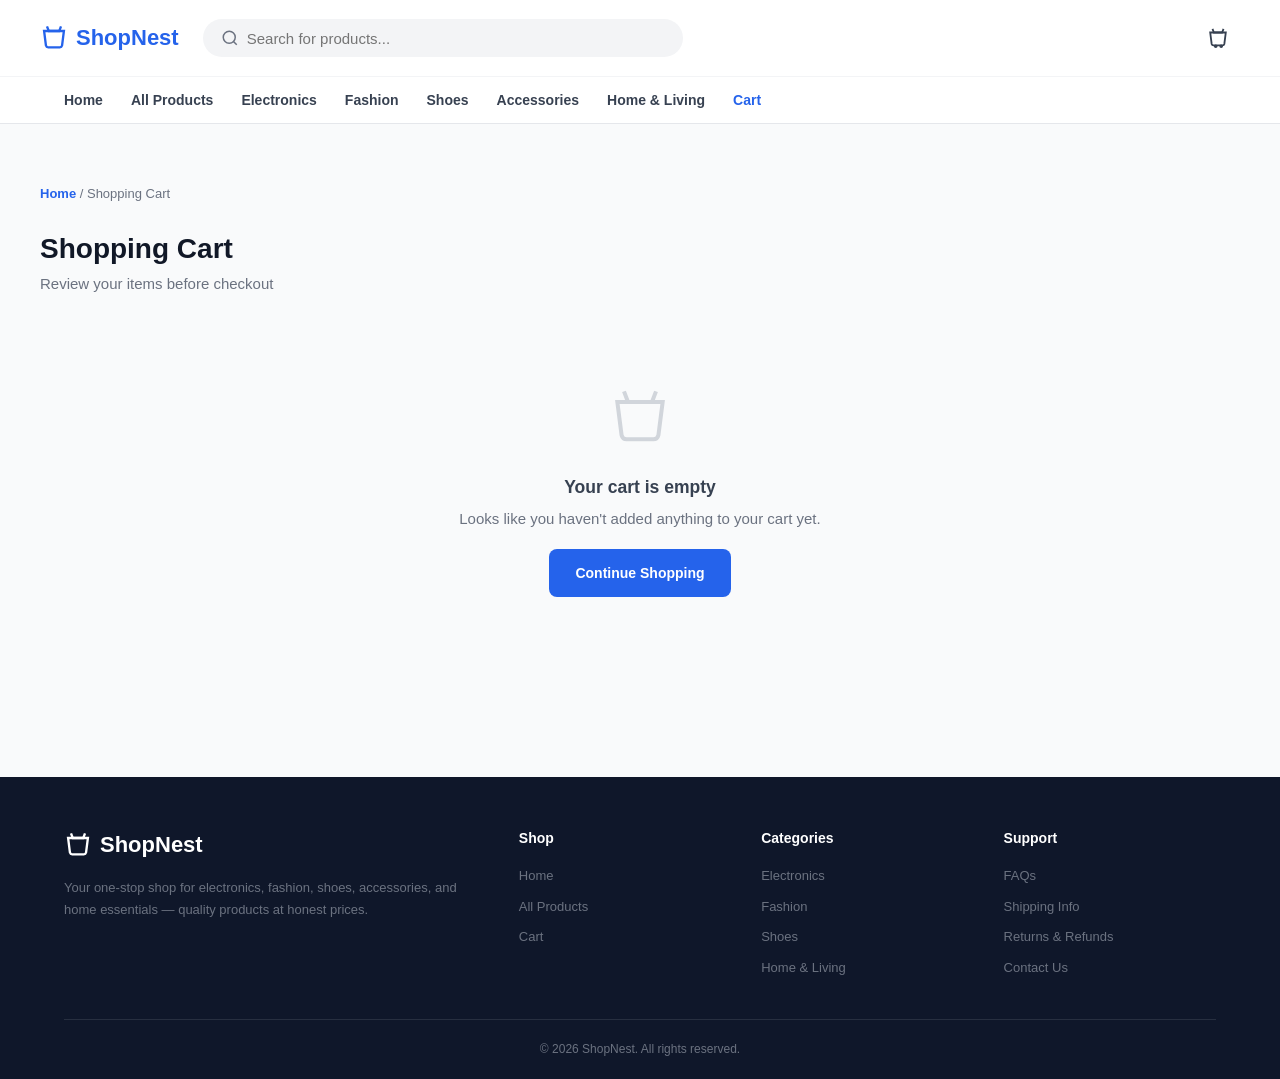
<file: cart.html>
<!DOCTYPE html>
<html lang="en">
<head>
<meta charset="UTF-8">
<meta name="viewport" content="width=device-width, initial-scale=1.0, maximum-scale=1.0, user-scalable=no">
<title>Shopping Cart | ShopNest</title>
<link rel="stylesheet" href="css/style.css">
</head>
<body>

<!-- ===== NAVBAR ===== -->
<header class="navbar">
  <div class="container nav-top">
    <a href="index.html" class="logo">
      <svg viewBox="0 0 24 24" fill="none" stroke="currentColor" stroke-width="2"><path d="M6 2l1.5 4h9L18 2"/><path d="M3.5 6h17l-1.6 12.5a2 2 0 0 1-2 1.5H7.1a2 2 0 0 1-2-1.5L3.5 6z"/></svg>
      ShopNest
    </a>

    <form class="nav-search" action="products.html" method="get">
      <svg viewBox="0 0 24 24" fill="none" stroke="currentColor" stroke-width="2"><circle cx="11" cy="11" r="8"/><line x1="21" y1="21" x2="16.65" y2="16.65"/></svg>
      <input type="text" name="search" placeholder="Search for products...">
    </form>

    <div class="nav-icons">
      <a href="cart.html" class="icon-btn" aria-label="Cart">
        <svg viewBox="0 0 24 24" fill="none" stroke="currentColor" stroke-width="2"><path d="M6 2l1.5 4h9L18 2"/><path d="M3.5 6h17l-1.6 12.5a2 2 0 0 1-2 1.5H7.1a2 2 0 0 1-2-1.5L3.5 6z"/><circle cx="9.5" cy="21" r="1"/><circle cx="15.5" cy="21" r="1"/></svg>
        <span class="cart-count">0</span>
      </a>
      <button id="navMenuToggle" class="nav-menu-toggle" aria-label="Menu">
        <svg viewBox="0 0 24 24" fill="none" stroke="currentColor" stroke-width="2"><line x1="3" y1="12" x2="21" y2="12"/><line x1="3" y1="6" x2="21" y2="6"/><line x1="3" y1="18" x2="21" y2="18"/></svg>
      </button>
    </div>
  </div>

  <div class="nav-bottom">
    <div class="container">
      <nav class="nav-links" id="navLinks">
        <a href="index.html">Home</a>
        <a href="products.html">All Products</a>
        <a href="products.html?category=Electronics">Electronics</a>
        <a href="products.html?category=Fashion">Fashion</a>
        <a href="products.html?category=Shoes">Shoes</a>
        <a href="products.html?category=Accessories">Accessories</a>
        <a href="products.html?category=Home+%26+Living">Home &amp; Living</a>
        <a href="cart.html" class="active">Cart</a>
      </nav>
    </div>
  </div>
</header>

<main class="section container">
  <div class="breadcrumb"><a href="index.html">Home</a> / Shopping Cart</div>

  <div class="section-head">
    <div>
      <h1 class="section-title">Shopping Cart</h1>
      <p class="section-subtitle" style="margin-bottom:0">Review your items before checkout</p>
    </div>
  </div>

  <div class="cart-layout" id="cartLayout">
    <div>
      <div id="cartItemsList"></div>
    </div>

    <div class="cart-summary">
      <h3>Order Summary</h3>
      <div class="summary-row"><span>Items (<span id="summaryItemCount">0</span>)</span><span id="summarySubtotal">$0.00</span></div>
      <div class="summary-row"><span>Shipping</span><span>Free</span></div>
      <div class="summary-row total"><span>Total</span><span id="summaryTotal">$0.00</span></div>
      <a href="checkout.html" class="btn btn-primary btn-block" style="margin-top:18px;">Proceed to Checkout</a>
    </div>
  </div>

  <div class="empty-state" id="emptyCartState" style="display:none">
    <svg viewBox="0 0 24 24" fill="none" stroke="currentColor" stroke-width="1.5"><path d="M6 2l1.5 4h9L18 2"/><path d="M3.5 6h17l-1.6 12.5a2 2 0 0 1-2 1.5H7.1a2 2 0 0 1-2-1.5L3.5 6z"/></svg>
    <h3>Your cart is empty</h3>
    <p>Looks like you haven't added anything to your cart yet.</p>
    <a href="products.html" class="btn btn-primary" style="margin-top:18px;">Continue Shopping</a>
  </div>
</main>

<!-- ===== FOOTER ===== -->
<footer class="footer">
  <div class="container">
    <div class="footer-grid">
      <div class="footer-about">
        <a href="index.html" class="logo">
          <svg viewBox="0 0 24 24" fill="none" stroke="currentColor" stroke-width="2"><path d="M6 2l1.5 4h9L18 2"/><path d="M3.5 6h17l-1.6 12.5a2 2 0 0 1-2 1.5H7.1a2 2 0 0 1-2-1.5L3.5 6z"/></svg>
          ShopNest
        </a>
        <p>Your one-stop shop for electronics, fashion, shoes, accessories, and home essentials — quality products at honest prices.</p>
      </div>
      <div class="footer-col">
        <h4>Shop</h4>
        <a href="index.html">Home</a>
        <a href="products.html">All Products</a>
        <a href="cart.html">Cart</a>
      </div>
      <div class="footer-col">
        <h4>Categories</h4>
        <a href="products.html?category=Electronics">Electronics</a>
        <a href="products.html?category=Fashion">Fashion</a>
        <a href="products.html?category=Shoes">Shoes</a>
        <a href="products.html?category=Home+%26+Living">Home &amp; Living</a>
      </div>
      <div class="footer-col">
        <h4>Support</h4>
        <a href="#">FAQs</a>
        <a href="#">Shipping Info</a>
        <a href="#">Returns &amp; Refunds</a>
        <a href="#">Contact Us</a>
      </div>
    </div>
    <div class="footer-bottom">
      &copy; 2026 ShopNest. All rights reserved.
    </div>
  </div>
</footer>

<script src="js/data.js"></script>
<script src="js/cart.js"></script>
<script src="js/cart-page.js"></script>
</body>
</html>
</file>
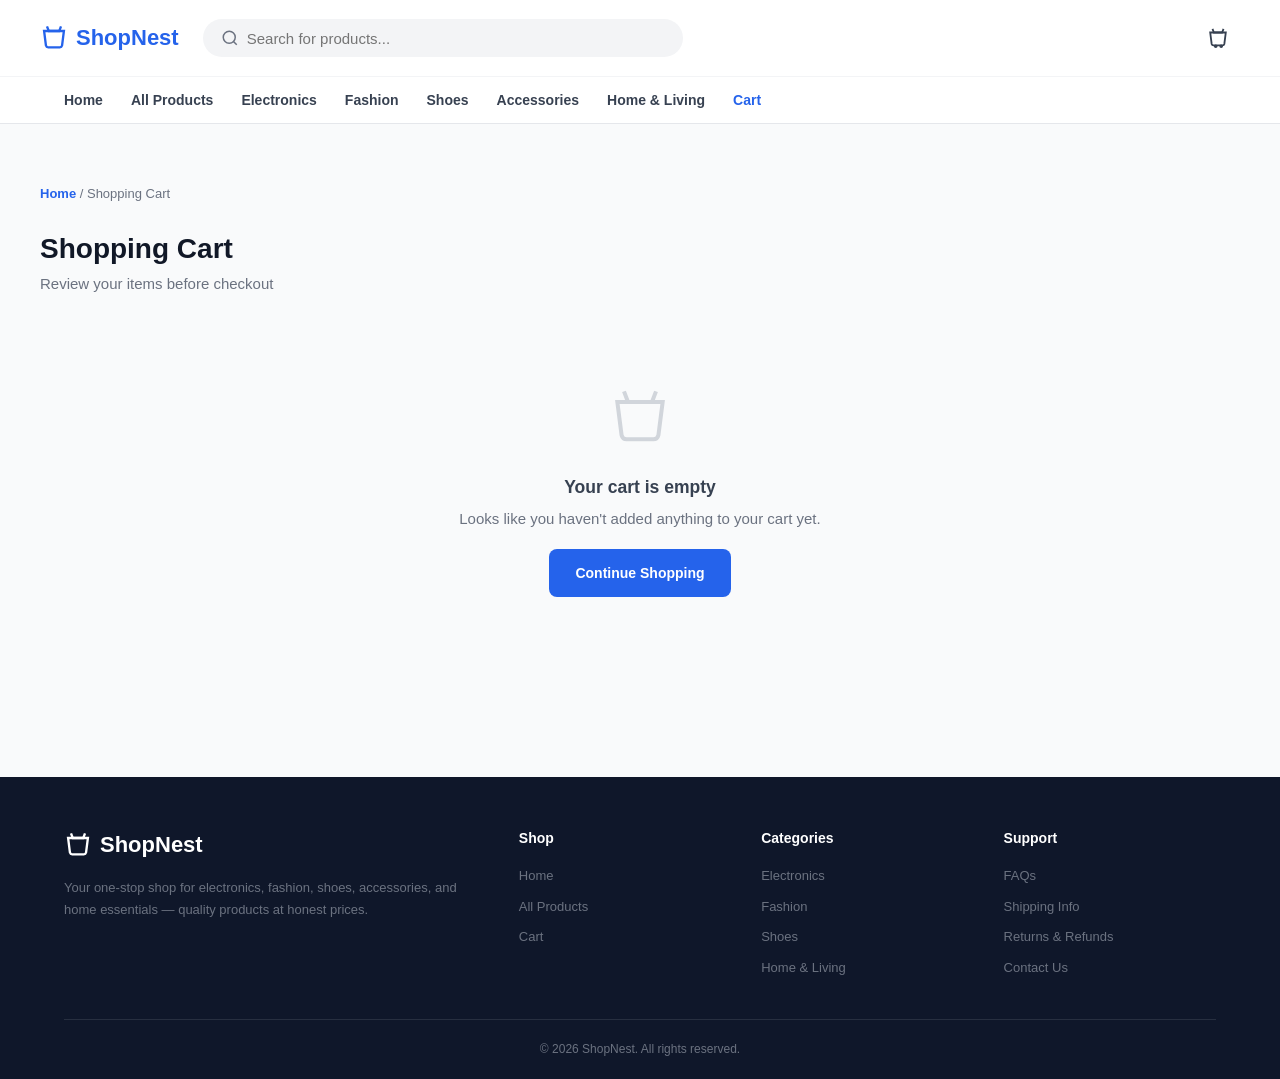
<file: checkout.html>
<!DOCTYPE html>
<html lang="en">
<head>
<meta charset="UTF-8">
<meta name="viewport" content="width=device-width, initial-scale=1.0, maximum-scale=1.0, user-scalable=no">
<title>Checkout | ShopNest</title>
<link rel="stylesheet" href="css/style.css">
</head>
<body>

<!-- ===== NAVBAR ===== -->
<header class="navbar">
  <div class="container nav-top">
    <a href="index.html" class="logo">
      <svg viewBox="0 0 24 24" fill="none" stroke="currentColor" stroke-width="2"><path d="M6 2l1.5 4h9L18 2"/><path d="M3.5 6h17l-1.6 12.5a2 2 0 0 1-2 1.5H7.1a2 2 0 0 1-2-1.5L3.5 6z"/></svg>
      ShopNest
    </a>

    <form class="nav-search" action="products.html" method="get">
      <svg viewBox="0 0 24 24" fill="none" stroke="currentColor" stroke-width="2"><circle cx="11" cy="11" r="8"/><line x1="21" y1="21" x2="16.65" y2="16.65"/></svg>
      <input type="text" name="search" placeholder="Search for products...">
    </form>

    <div class="nav-icons">
      <a href="cart.html" class="icon-btn" aria-label="Cart">
        <svg viewBox="0 0 24 24" fill="none" stroke="currentColor" stroke-width="2"><path d="M6 2l1.5 4h9L18 2"/><path d="M3.5 6h17l-1.6 12.5a2 2 0 0 1-2 1.5H7.1a2 2 0 0 1-2-1.5L3.5 6z"/><circle cx="9.5" cy="21" r="1"/><circle cx="15.5" cy="21" r="1"/></svg>
        <span class="cart-count">0</span>
      </a>
      <button id="navMenuToggle" class="nav-menu-toggle" aria-label="Menu">
        <svg viewBox="0 0 24 24" fill="none" stroke="currentColor" stroke-width="2"><line x1="3" y1="12" x2="21" y2="12"/><line x1="3" y1="6" x2="21" y2="6"/><line x1="3" y1="18" x2="21" y2="18"/></svg>
      </button>
    </div>
  </div>

  <div class="nav-bottom">
    <div class="container">
      <nav class="nav-links" id="navLinks">
        <a href="index.html">Home</a>
        <a href="products.html">All Products</a>
        <a href="products.html?category=Electronics">Electronics</a>
        <a href="products.html?category=Fashion">Fashion</a>
        <a href="products.html?category=Shoes">Shoes</a>
        <a href="products.html?category=Accessories">Accessories</a>
        <a href="products.html?category=Home+%26+Living">Home &amp; Living</a>
        <a href="cart.html">Cart</a>
      </nav>
    </div>
  </div>
</header>

<main class="section container">
  <div class="breadcrumb"><a href="index.html">Home</a> / <a href="cart.html">Cart</a> / Checkout</div>

  <div class="section-head">
    <div>
      <h1 class="section-title">Checkout</h1>
      <p class="section-subtitle" style="margin-bottom:0">Enter your details to complete the order</p>
    </div>
  </div>

  <div class="checkout-layout">
    <div class="checkout-form-card">
      <h3>Shipping &amp; Payment Details</h3>
      <form id="checkoutForm" novalidate>
        <div class="form-row">
          <div class="form-field" id="fieldName">
            <label for="custName">Full Name</label>
            <input type="text" id="custName" name="name">
            <span class="field-error"></span>
          </div>
          <div class="form-field" id="fieldEmail">
            <label for="custEmail">Email Address</label>
            <input type="email" id="custEmail" name="email">
            <span class="field-error"></span>
          </div>
        </div>

        <div class="form-row">
          <div class="form-field" id="fieldPhone">
            <label for="custPhone">Phone Number</label>
            <input type="tel" id="custPhone" name="phone">
            <span class="field-error"></span>
          </div>
          <div class="form-field" id="fieldCity">
            <label for="custCity">City</label>
            <input type="text" id="custCity" name="city">
            <span class="field-error"></span>
          </div>
        </div>

        <div class="form-field" id="fieldAddress">
          <label for="custAddress">Street Address</label>
          <input type="text" id="custAddress" name="address">
          <span class="field-error"></span>
        </div>

        <div class="form-field" id="fieldPostal" style="max-width:220px;">
          <label for="custPostal">Postal Code</label>
          <input type="text" id="custPostal" name="postal">
          <span class="field-error"></span>
        </div>

        <div class="form-field">
          <label>Payment Method</label>
          <div class="payment-options">
            <label class="payment-option">
              <input type="radio" name="payment" value="Cash on Delivery" checked>
              Cash on Delivery
            </label>
            <label class="payment-option">
              <input type="radio" name="payment" value="Credit / Debit Card">
              Credit / Debit Card
            </label>
          </div>
        </div>

        <button type="submit" class="btn btn-primary btn-block">Place Order</button>
      </form>
    </div>

    <div class="order-summary-card">
      <h3>Order Summary</h3>
      <div id="checkoutItemsList"></div>
      <div class="summary-row total" style="margin-top:14px;">
        <span>Total</span>
        <span id="checkoutTotal">$0.00</span>
      </div>
    </div>
  </div>
</main>

<!-- ===== FOOTER ===== -->
<footer class="footer">
  <div class="container">
    <div class="footer-grid">
      <div class="footer-about">
        <a href="index.html" class="logo">
          <svg viewBox="0 0 24 24" fill="none" stroke="currentColor" stroke-width="2"><path d="M6 2l1.5 4h9L18 2"/><path d="M3.5 6h17l-1.6 12.5a2 2 0 0 1-2 1.5H7.1a2 2 0 0 1-2-1.5L3.5 6z"/></svg>
          ShopNest
        </a>
        <p>Your one-stop shop for electronics, fashion, shoes, accessories, and home essentials — quality products at honest prices.</p>
      </div>
      <div class="footer-col">
        <h4>Shop</h4>
        <a href="index.html">Home</a>
        <a href="products.html">All Products</a>
        <a href="cart.html">Cart</a>
      </div>
      <div class="footer-col">
        <h4>Categories</h4>
        <a href="products.html?category=Electronics">Electronics</a>
        <a href="products.html?category=Fashion">Fashion</a>
        <a href="products.html?category=Shoes">Shoes</a>
        <a href="products.html?category=Home+%26+Living">Home &amp; Living</a>
      </div>
      <div class="footer-col">
        <h4>Support</h4>
        <a href="#">FAQs</a>
        <a href="#">Shipping Info</a>
        <a href="#">Returns &amp; Refunds</a>
        <a href="#">Contact Us</a>
      </div>
    </div>
    <div class="footer-bottom">
      &copy; 2026 ShopNest. All rights reserved.
    </div>
  </div>
</footer>

<script src="js/data.js"></script>
<script src="js/cart.js"></script>
<script src="js/checkout.js"></script>
</body>
</html>
</file>
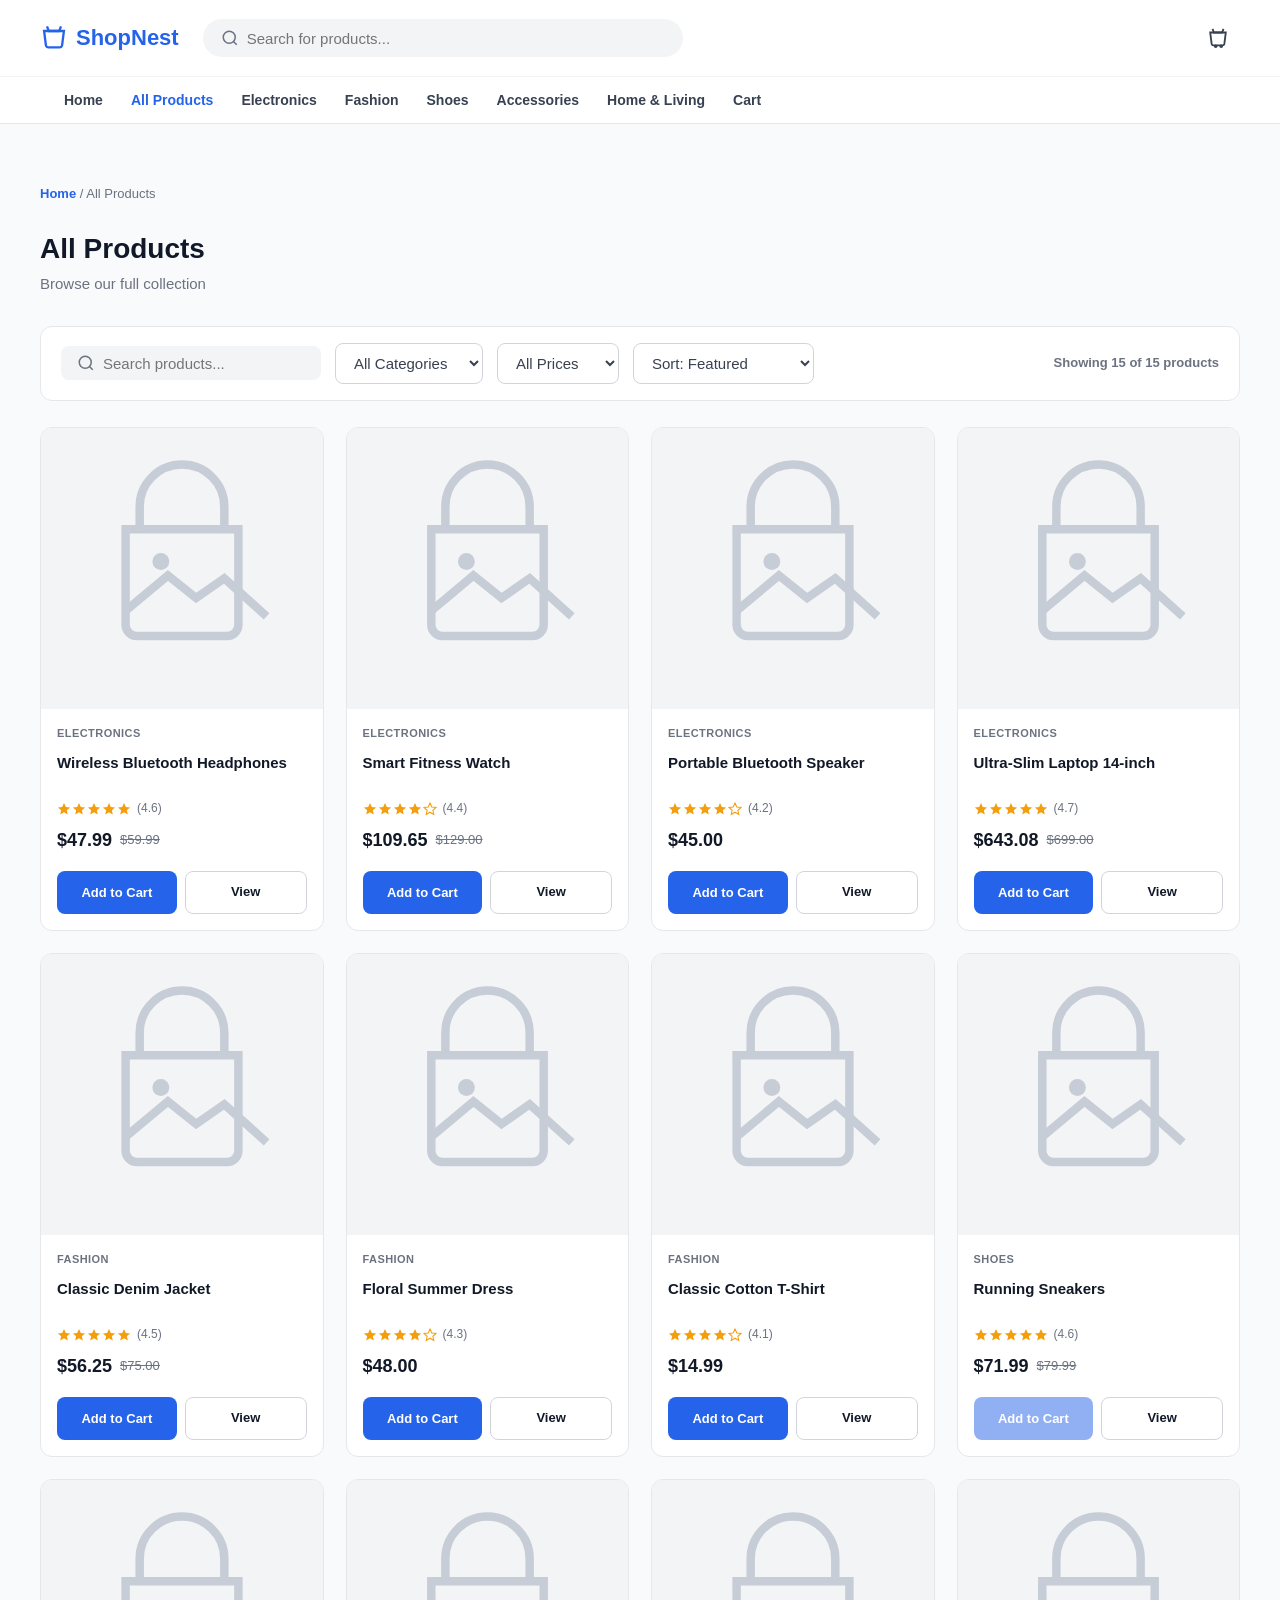
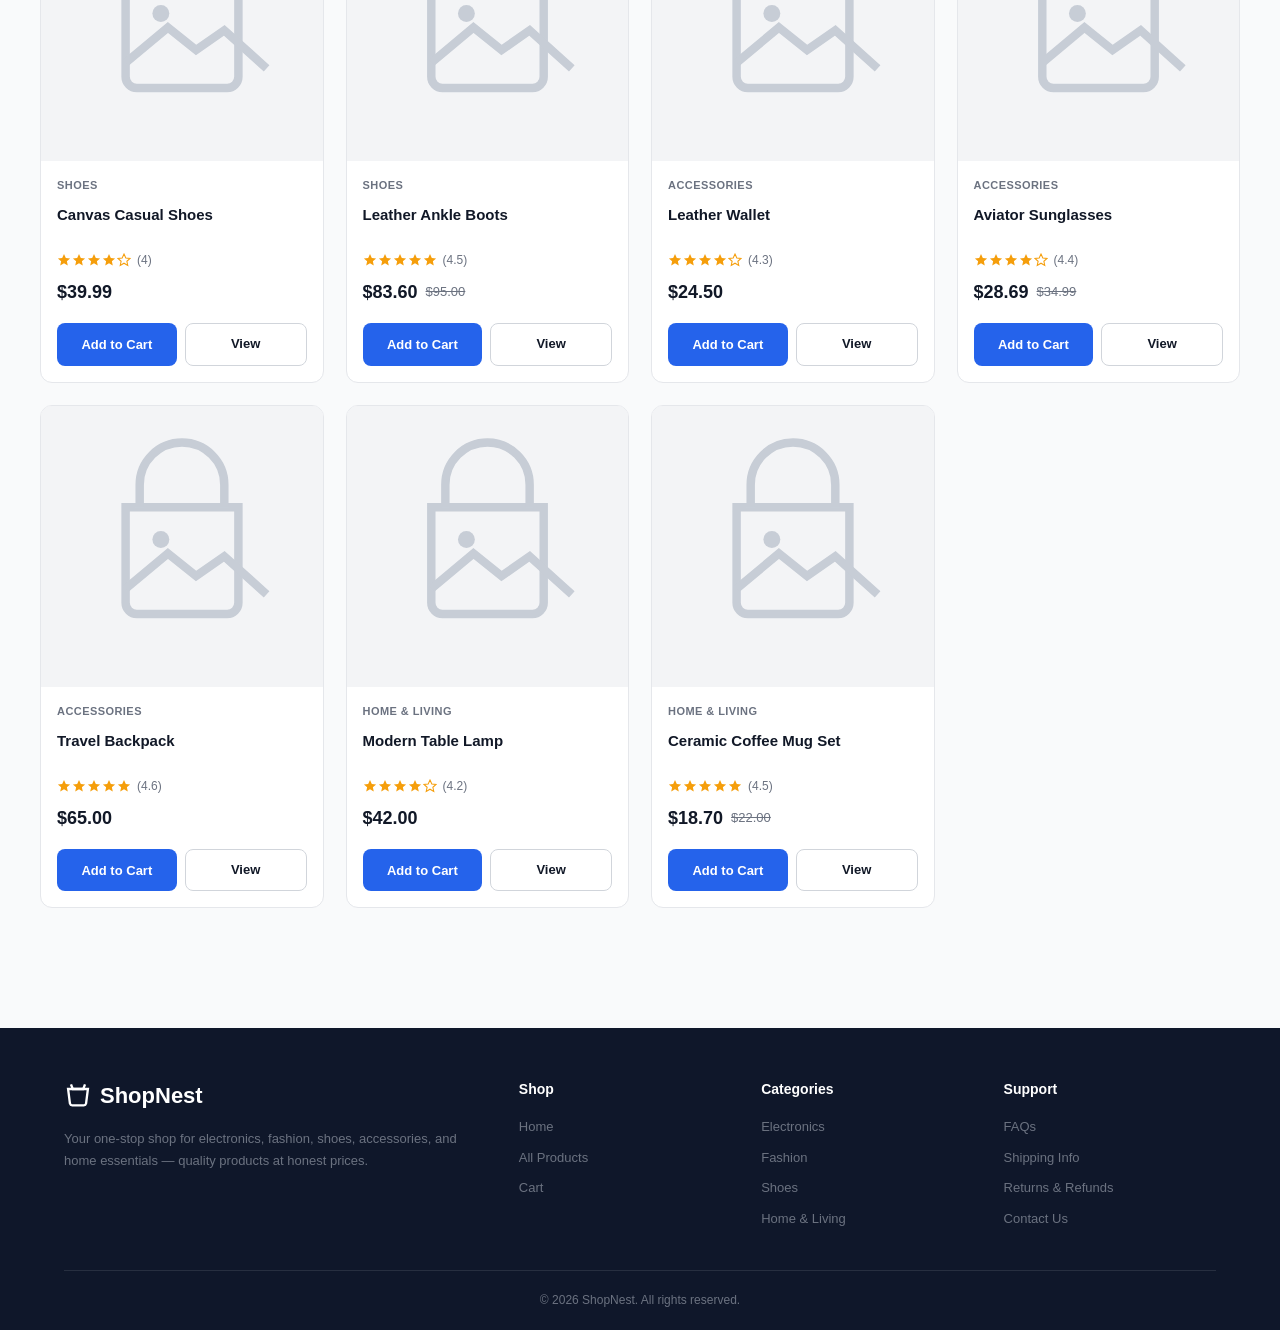
<file: products-details.html>
<!DOCTYPE html>
<html lang="en">
<head>
<meta charset="UTF-8">
<meta name="viewport" content="width=device-width, initial-scale=1.0, maximum-scale=1.0, user-scalable=no">
<title>Product Details | ShopNest</title>
<link rel="stylesheet" href="css/style.css">
</head>
<body>

<!-- ===== NAVBAR ===== -->
<header class="navbar">
  <div class="container nav-top">
    <a href="index.html" class="logo">
      <svg viewBox="0 0 24 24" fill="none" stroke="currentColor" stroke-width="2"><path d="M6 2l1.5 4h9L18 2"/><path d="M3.5 6h17l-1.6 12.5a2 2 0 0 1-2 1.5H7.1a2 2 0 0 1-2-1.5L3.5 6z"/></svg>
      ShopNest
    </a>

    <form class="nav-search" action="products.html" method="get">
      <svg viewBox="0 0 24 24" fill="none" stroke="currentColor" stroke-width="2"><circle cx="11" cy="11" r="8"/><line x1="21" y1="21" x2="16.65" y2="16.65"/></svg>
      <input type="text" name="search" placeholder="Search for products...">
    </form>

    <div class="nav-icons">
      <a href="cart.html" class="icon-btn" aria-label="Cart">
        <svg viewBox="0 0 24 24" fill="none" stroke="currentColor" stroke-width="2"><path d="M6 2l1.5 4h9L18 2"/><path d="M3.5 6h17l-1.6 12.5a2 2 0 0 1-2 1.5H7.1a2 2 0 0 1-2-1.5L3.5 6z"/><circle cx="9.5" cy="21" r="1"/><circle cx="15.5" cy="21" r="1"/></svg>
        <span class="cart-count">0</span>
      </a>
      <button id="navMenuToggle" class="nav-menu-toggle" aria-label="Menu">
        <svg viewBox="0 0 24 24" fill="none" stroke="currentColor" stroke-width="2"><line x1="3" y1="12" x2="21" y2="12"/><line x1="3" y1="6" x2="21" y2="6"/><line x1="3" y1="18" x2="21" y2="18"/></svg>
      </button>
    </div>
  </div>

  <div class="nav-bottom">
    <div class="container">
      <nav class="nav-links" id="navLinks">
        <a href="index.html">Home</a>
        <a href="products.html">All Products</a>
        <a href="products.html?category=Electronics">Electronics</a>
        <a href="products.html?category=Fashion">Fashion</a>
        <a href="products.html?category=Shoes">Shoes</a>
        <a href="products.html?category=Accessories">Accessories</a>
        <a href="products.html?category=Home+%26+Living">Home &amp; Living</a>
        <a href="cart.html">Cart</a>
      </nav>
    </div>
  </div>
</header>

<main class="section container">
  <div class="breadcrumb">
    <a href="index.html">Home</a> / <a href="products.html">Products</a> / <span id="breadcrumbName">Product</span>
  </div>

  <div class="pd-layout">
    <div class="pd-image">
      <img id="pdImage" src="" alt="" onerror="handleImgError(this)">
    </div>

    <div class="pd-info">
      <span class="pd-category" id="pdCategory"></span>
      <h1 class="pd-name" id="pdName"></h1>
      <div class="pd-rating" id="pdRating"></div>
      <div class="pd-price" id="pdPrice"></div>
      <p class="pd-desc" id="pdDesc"></p>
      <div class="pd-stock" id="pdStock"></div>

      <div class="qty-selector">
        <button type="button" id="qtyMinus" aria-label="Decrease quantity">-</button>
        <span id="qtyValue">1</span>
        <button type="button" id="qtyPlus" aria-label="Increase quantity">+</button>
      </div>

      <div class="pd-actions">
        <button class="btn btn-primary" id="addToCartBtn">Add to Cart</button>
        <a href="cart.html" class="btn btn-outline">View Cart</a>
      </div>
    </div>
  </div>

  <section id="relatedSection">
    <div class="section-head">
      <div>
        <h2 class="section-title">Related Products</h2>
        <p class="section-subtitle" style="margin-bottom:0">You might also like</p>
      </div>
    </div>
    <div class="products-grid" id="relatedProducts"></div>
  </section>
</main>

<!-- ===== FOOTER ===== -->
<footer class="footer">
  <div class="container">
    <div class="footer-grid">
      <div class="footer-about">
        <a href="index.html" class="logo">
          <svg viewBox="0 0 24 24" fill="none" stroke="currentColor" stroke-width="2"><path d="M6 2l1.5 4h9L18 2"/><path d="M3.5 6h17l-1.6 12.5a2 2 0 0 1-2 1.5H7.1a2 2 0 0 1-2-1.5L3.5 6z"/></svg>
          ShopNest
        </a>
        <p>Your one-stop shop for electronics, fashion, shoes, accessories, and home essentials — quality products at honest prices.</p>
      </div>
      <div class="footer-col">
        <h4>Shop</h4>
        <a href="index.html">Home</a>
        <a href="products.html">All Products</a>
        <a href="cart.html">Cart</a>
      </div>
      <div class="footer-col">
        <h4>Categories</h4>
        <a href="products.html?category=Electronics">Electronics</a>
        <a href="products.html?category=Fashion">Fashion</a>
        <a href="products.html?category=Shoes">Shoes</a>
        <a href="products.html?category=Home+%26+Living">Home &amp; Living</a>
      </div>
      <div class="footer-col">
        <h4>Support</h4>
        <a href="#">FAQs</a>
        <a href="#">Shipping Info</a>
        <a href="#">Returns &amp; Refunds</a>
        <a href="#">Contact Us</a>
      </div>
    </div>
    <div class="footer-bottom">
      &copy; 2026 ShopNest. All rights reserved.
    </div>
  </div>
</footer>

<script src="js/data.js"></script>
<script src="js/cart.js"></script>
<script src="js/product-details.js"></script>
</body>
</html>
</file>
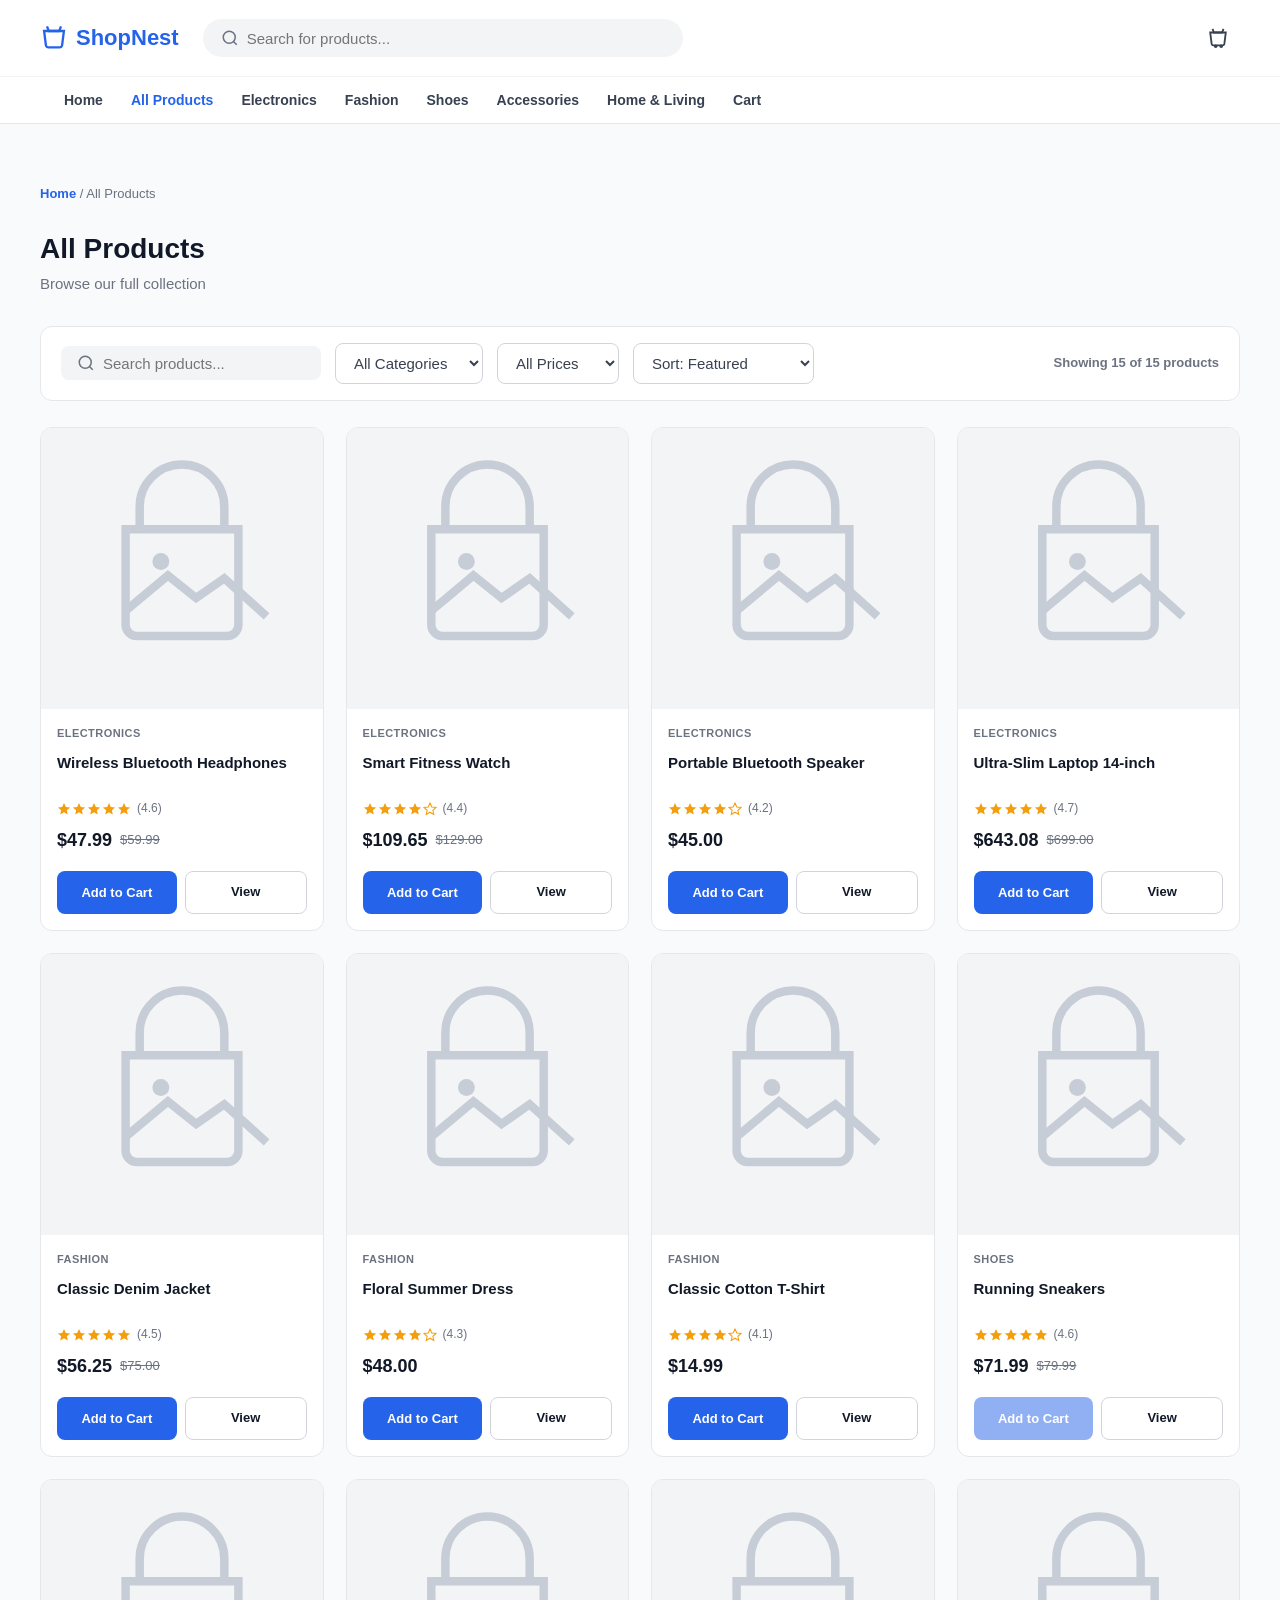
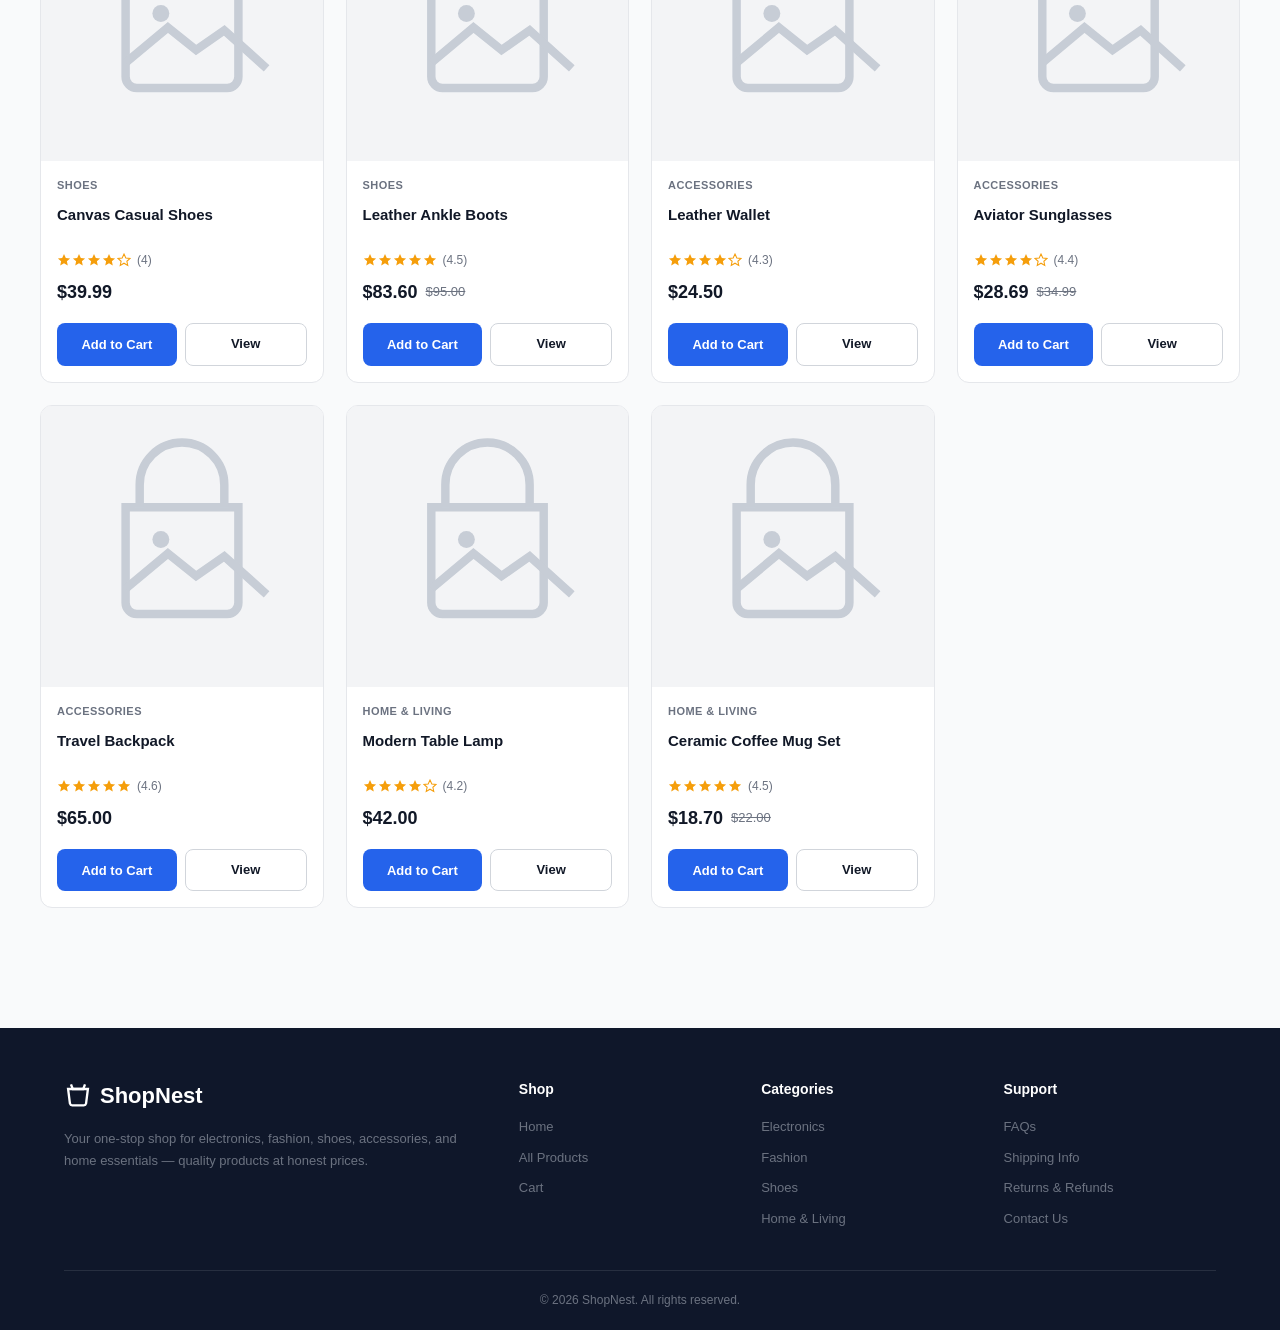
<file: products.html>
<!DOCTYPE html>
<html lang="en">
<head>
<meta charset="UTF-8">
<meta name="viewport" content="width=device-width, initial-scale=1.0, maximum-scale=1.0, user-scalable=no">
<title>All Products | ShopNest</title>
<link rel="stylesheet" href="css/style.css">
</head>
<body>

<!-- ===== NAVBAR ===== -->
<header class="navbar">
  <div class="container nav-top">
    <a href="index.html" class="logo">
      <svg viewBox="0 0 24 24" fill="none" stroke="currentColor" stroke-width="2"><path d="M6 2l1.5 4h9L18 2"/><path d="M3.5 6h17l-1.6 12.5a2 2 0 0 1-2 1.5H7.1a2 2 0 0 1-2-1.5L3.5 6z"/></svg>
      ShopNest
    </a>

    <form class="nav-search" action="products.html" method="get">
      <svg viewBox="0 0 24 24" fill="none" stroke="currentColor" stroke-width="2"><circle cx="11" cy="11" r="8"/><line x1="21" y1="21" x2="16.65" y2="16.65"/></svg>
      <input type="text" name="search" placeholder="Search for products...">
    </form>

    <div class="nav-icons">
      <a href="cart.html" class="icon-btn" aria-label="Cart">
        <svg viewBox="0 0 24 24" fill="none" stroke="currentColor" stroke-width="2"><path d="M6 2l1.5 4h9L18 2"/><path d="M3.5 6h17l-1.6 12.5a2 2 0 0 1-2 1.5H7.1a2 2 0 0 1-2-1.5L3.5 6z"/><circle cx="9.5" cy="21" r="1"/><circle cx="15.5" cy="21" r="1"/></svg>
        <span class="cart-count">0</span>
      </a>
      <button id="navMenuToggle" class="nav-menu-toggle" aria-label="Menu">
        <svg viewBox="0 0 24 24" fill="none" stroke="currentColor" stroke-width="2"><line x1="3" y1="12" x2="21" y2="12"/><line x1="3" y1="6" x2="21" y2="6"/><line x1="3" y1="18" x2="21" y2="18"/></svg>
      </button>
    </div>
  </div>

  <div class="nav-bottom">
    <div class="container">
      <nav class="nav-links" id="navLinks">
        <a href="index.html">Home</a>
        <a href="products.html" class="active">All Products</a>
        <a href="products.html?category=Electronics">Electronics</a>
        <a href="products.html?category=Fashion">Fashion</a>
        <a href="products.html?category=Shoes">Shoes</a>
        <a href="products.html?category=Accessories">Accessories</a>
        <a href="products.html?category=Home+%26+Living">Home &amp; Living</a>
        <a href="cart.html">Cart</a>
      </nav>
    </div>
  </div>
</header>

<main class="section container">
  <div class="breadcrumb"><a href="index.html">Home</a> / All Products</div>

  <div class="section-head">
    <div>
      <h1 class="section-title">All Products</h1>
      <p class="section-subtitle" style="margin-bottom:0">Browse our full collection</p>
    </div>
  </div>

  <!-- FILTERS -->
  <div class="filters-bar">
    <div class="nav-search" style="max-width:260px; background:var(--gray-100);">
      <svg viewBox="0 0 24 24" fill="none" stroke="currentColor" stroke-width="2"><circle cx="11" cy="11" r="8"/><line x1="21" y1="21" x2="16.65" y2="16.65"/></svg>
      <input type="text" id="searchInput" placeholder="Search products...">
    </div>

    <select id="categoryFilter">
      <option value="all">All Categories</option>
      <option value="Electronics">Electronics</option>
      <option value="Fashion">Fashion</option>
      <option value="Shoes">Shoes</option>
      <option value="Accessories">Accessories</option>
      <option value="Home &amp; Living">Home &amp; Living</option>
    </select>

    <select id="priceFilter">
      <option value="all">All Prices</option>
      <option value="under25">Under $25</option>
      <option value="25-50">$25 - $50</option>
      <option value="50-100">$50 - $100</option>
      <option value="over100">Over $100</option>
    </select>

    <select id="sortFilter">
      <option value="default">Sort: Featured</option>
      <option value="price-asc">Price: Low to High</option>
      <option value="price-desc">Price: High to Low</option>
      <option value="rating-desc">Rating: High to Low</option>
    </select>

    <span class="filters-count" id="filtersCount"></span>
  </div>

  <!-- PRODUCTS GRID -->
  <div class="products-grid" id="productsGrid"></div>

  <!-- EMPTY STATE -->
  <div class="empty-state" id="emptyState" style="display:none">
    <svg viewBox="0 0 24 24" fill="none" stroke="currentColor" stroke-width="1.5"><circle cx="11" cy="11" r="8"/><line x1="21" y1="21" x2="16.65" y2="16.65"/></svg>
    <h3>No products found</h3>
    <p>Try adjusting your search or filters.</p>
  </div>
</main>

<!-- ===== FOOTER ===== -->
<footer class="footer">
  <div class="container">
    <div class="footer-grid">
      <div class="footer-about">
        <a href="index.html" class="logo">
          <svg viewBox="0 0 24 24" fill="none" stroke="currentColor" stroke-width="2"><path d="M6 2l1.5 4h9L18 2"/><path d="M3.5 6h17l-1.6 12.5a2 2 0 0 1-2 1.5H7.1a2 2 0 0 1-2-1.5L3.5 6z"/></svg>
          ShopNest
        </a>
        <p>Your one-stop shop for electronics, fashion, shoes, accessories, and home essentials — quality products at honest prices.</p>
      </div>
      <div class="footer-col">
        <h4>Shop</h4>
        <a href="index.html">Home</a>
        <a href="products.html">All Products</a>
        <a href="cart.html">Cart</a>
      </div>
      <div class="footer-col">
        <h4>Categories</h4>
        <a href="products.html?category=Electronics">Electronics</a>
        <a href="products.html?category=Fashion">Fashion</a>
        <a href="products.html?category=Shoes">Shoes</a>
        <a href="products.html?category=Home+%26+Living">Home &amp; Living</a>
      </div>
      <div class="footer-col">
        <h4>Support</h4>
        <a href="#">FAQs</a>
        <a href="#">Shipping Info</a>
        <a href="#">Returns &amp; Refunds</a>
        <a href="#">Contact Us</a>
      </div>
    </div>
    <div class="footer-bottom">
      &copy; 2026 ShopNest. All rights reserved.
    </div>
  </div>
</footer>

<script src="js/data.js"></script>
<script src="js/cart.js"></script>
<script src="js/products.js"></script>
</body>
</html>
</file>
<file: css/style.css>
/* =========================================================
   SHOPNEST E-COMMERCE WEBSITE - MAIN STYLESHEET
   HTML5 + CSS3 + Vanilla JavaScript
   ========================================================= */

/* ---------- CSS VARIABLES ---------- */
:root {
  --primary: #2563eb;
  --primary-dark: #1d4ed8;
  --primary-light: #eff6ff;

  --accent: #f97316;
  --accent-dark: #ea580c;
  --accent-light: #fff7ed;

  --success: #16a34a;
  --success-light: #dcfce7;
  --danger: #dc2626;
  --danger-light: #fee2e2;
  --star: #f59e0b;

  --dark: #0f172a;
  --gray-900: #111827;
  --gray-700: #374151;
  --gray-500: #6b7280;
  --gray-300: #d1d5db;
  --gray-200: #e5e7eb;
  --gray-100: #f3f4f6;
  --gray-50: #f9fafb;
  --white: #ffffff;

  --radius-sm: 8px;
  --radius: 12px;
  --radius-lg: 18px;

  --shadow-sm: 0 1px 3px rgba(0,0,0,0.07), 0 1px 2px rgba(0,0,0,0.05);
  --shadow-md: 0 6px 16px rgba(0,0,0,0.09);
  --shadow-lg: 0 14px 34px rgba(0,0,0,0.14);

  --transition: all 0.2s ease;
  --container-width: 1200px;
}

/* ---------- RESET ---------- */
* { margin: 0; padding: 0; box-sizing: border-box; }
html { scroll-behavior: smooth; overflow-x: hidden; max-width: 100%; }

body {
  font-family: 'Segoe UI', -apple-system, BlinkMacSystemFont, Roboto, Arial, sans-serif;
  background: var(--gray-50);
  color: var(--gray-900);
  font-size: 15px;
  line-height: 1.6;
  overflow-x: hidden;
}

a { text-decoration: none; color: inherit; }
ul { list-style: none; }
img { max-width: 100%; display: block; }
button, input, select, textarea { font-family: inherit; font-size: inherit; }
button { cursor: pointer; }

.container {
  max-width: var(--container-width);
  margin: 0 auto;
  padding: 0 24px;
  width: 100%;
}

.section { padding: 60px 0; }
.section-title {
  font-size: 28px;
  font-weight: 800;
  color: var(--gray-900);
  margin-bottom: 8px;
}
.section-subtitle {
  color: var(--gray-500);
  font-size: 15px;
  margin-bottom: 36px;
}
.section-head {
  display: flex;
  align-items: flex-end;
  justify-content: space-between;
  flex-wrap: wrap;
  gap: 10px;
  margin-bottom: 30px;
}
.section-head .section-title, .section-head .section-subtitle { margin-bottom: 0; }

/* ---------- BUTTONS ---------- */
.btn {
  display: inline-flex;
  align-items: center;
  justify-content: center;
  gap: 8px;
  padding: 13px 26px;
  border-radius: var(--radius-sm);
  font-weight: 700;
  font-size: 14px;
  border: none;
  cursor: pointer;
  transition: var(--transition);
  white-space: nowrap;
}
.btn svg { width: 18px; height: 18px; }

.btn-primary { background: var(--primary); color: var(--white); }
.btn-primary:hover { background: var(--primary-dark); box-shadow: var(--shadow-md); transform: translateY(-1px); }

.btn-accent { background: var(--accent); color: var(--white); }
.btn-accent:hover { background: var(--accent-dark); box-shadow: var(--shadow-md); }

.btn-outline { background: var(--white); color: var(--gray-900); border: 1.5px solid var(--gray-300); }
.btn-outline:hover { border-color: var(--primary); color: var(--primary); }

.btn-dark { background: var(--dark); color: var(--white); }
.btn-dark:hover { background: #000; }

.btn-block { width: 100%; }
.btn-sm { padding: 9px 16px; font-size: 13px; }
.btn:disabled { opacity: 0.5; cursor: not-allowed; }

/* ---------- NAVBAR ---------- */
.navbar {
  background: var(--white);
  border-bottom: 1px solid var(--gray-200);
  position: sticky;
  top: 0;
  z-index: 100;
}

.nav-top {
  display: flex;
  align-items: center;
  gap: 24px;
  padding: 16px 0;
}

.logo {
  display: flex;
  align-items: center;
  gap: 8px;
  font-size: 22px;
  font-weight: 800;
  color: var(--primary);
  flex-shrink: 0;
}
.logo svg { width: 28px; height: 28px; }

.nav-search {
  flex: 1;
  max-width: 480px;
  display: flex;
  align-items: center;
  gap: 8px;
  background: var(--gray-100);
  border-radius: 30px;
  padding: 10px 18px;
}
.nav-search input {
  border: none;
  background: transparent;
  outline: none;
  width: 100%;
}
.nav-search svg { width: 18px; height: 18px; color: var(--gray-500); flex-shrink: 0; }

.nav-icons { display: flex; align-items: center; gap: 6px; margin-left: auto; }

.icon-btn {
  position: relative;
  width: 44px;
  height: 44px;
  display: flex;
  align-items: center;
  justify-content: center;
  border-radius: 50%;
  transition: var(--transition);
  background: transparent;
  border: none;
}
.icon-btn:hover { background: var(--gray-100); }
.icon-btn svg { width: 22px; height: 22px; color: var(--gray-700); }

.cart-count {
  position: absolute;
  top: 2px;
  right: 2px;
  background: var(--accent);
  color: var(--white);
  font-size: 10px;
  font-weight: 700;
  width: 18px;
  height: 18px;
  border-radius: 50%;
  display: flex;
  align-items: center;
  justify-content: center;
}

.nav-menu-toggle {
  display: none;
  width: 44px; height: 44px;
  align-items: center;
  justify-content: center;
  background: none;
  border: none;
}
.nav-menu-toggle svg { width: 26px; height: 26px; color: var(--gray-700); }

.nav-bottom {
  border-top: 1px solid var(--gray-100);
}
.nav-links {
  display: flex;
  gap: 28px;
  padding: 12px 0;
}
.nav-links a {
  font-size: 14px;
  font-weight: 600;
  color: var(--gray-700);
  transition: var(--transition);
}
.nav-links a:hover, .nav-links a.active { color: var(--primary); }

/* ---------- HERO ---------- */
.hero {
  background: linear-gradient(120deg, var(--primary) 0%, #1e40af 100%);
  color: var(--white);
  padding: 70px 0;
  overflow: hidden;
}
.hero .container {
  display: flex;
  align-items: center;
  gap: 40px;
  flex-wrap: wrap;
}
.hero-text { flex: 1; min-width: 280px; }
.hero-tag {
  display: inline-block;
  background: rgba(255,255,255,0.15);
  padding: 6px 14px;
  border-radius: 20px;
  font-size: 12px;
  font-weight: 700;
  margin-bottom: 16px;
}
.hero-text h1 { font-size: 40px; font-weight: 800; line-height: 1.2; margin-bottom: 16px; }
.hero-text p { font-size: 16px; opacity: 0.9; margin-bottom: 26px; max-width: 460px; }
.hero-image { flex: 1; min-width: 260px; text-align: center; }
.hero-image img { border-radius: var(--radius-lg); box-shadow: var(--shadow-lg); max-width: 100%; }

/* ---------- CATEGORIES ---------- */
.categories-grid {
  display: grid;
  grid-template-columns: repeat(6, 1fr);
  gap: 18px;
}
.category-card {
  background: var(--white);
  border: 1px solid var(--gray-200);
  border-radius: var(--radius);
  padding: 24px 14px;
  text-align: center;
  transition: var(--transition);
}
.category-card:hover { border-color: var(--primary); box-shadow: var(--shadow-md); transform: translateY(-3px); }
.category-icon {
  width: 54px; height: 54px;
  margin: 0 auto 12px;
  background: var(--primary-light);
  color: var(--primary);
  border-radius: 50%;
  display: flex; align-items: center; justify-content: center;
}
.category-icon svg { width: 26px; height: 26px; }
.category-card span { font-size: 13px; font-weight: 700; color: var(--gray-700); }

/* ---------- PRODUCT CARD ---------- */
.products-grid {
  display: grid;
  grid-template-columns: repeat(4, 1fr);
  gap: 22px;
}

.product-card {
  background: var(--white);
  border: 1px solid var(--gray-200);
  border-radius: var(--radius);
  overflow: hidden;
  transition: var(--transition);
  display: flex;
  flex-direction: column;
  position: relative;
}
.product-card:hover { box-shadow: var(--shadow-md); transform: translateY(-3px); }

.product-thumb {
  position: relative;
  aspect-ratio: 1 / 1;
  background: var(--gray-100);
  overflow: hidden;
}
.product-thumb img { width: 100%; height: 100%; object-fit: cover; }

.discount-badge {
  position: absolute;
  top: 10px;
  left: 10px;
  background: var(--accent);
  color: var(--white);
  font-size: 11px;
  font-weight: 800;
  padding: 4px 9px;
  border-radius: 20px;
}

.stock-badge {
  position: absolute;
  top: 10px;
  right: 10px;
  background: var(--danger);
  color: var(--white);
  font-size: 10px;
  font-weight: 700;
  padding: 4px 9px;
  border-radius: 20px;
}

.product-info { padding: 16px; display: flex; flex-direction: column; gap: 8px; flex: 1; }
.product-category { font-size: 11px; color: var(--gray-500); text-transform: uppercase; letter-spacing: 0.04em; font-weight: 600; }
.product-name {
  font-size: 15px;
  font-weight: 700;
  color: var(--gray-900);
  display: -webkit-box;
  -webkit-line-clamp: 2;
  -webkit-box-orient: vertical;
  overflow: hidden;
  min-height: 40px;
}

.product-rating { display: flex; align-items: center; gap: 6px; font-size: 12px; color: var(--gray-500); }
.stars { display: flex; gap: 1px; color: var(--star); }
.stars svg { width: 14px; height: 14px; }

.product-price { display: flex; align-items: center; gap: 8px; margin-top: auto; }
.price-current { font-size: 18px; font-weight: 800; color: var(--gray-900); }
.price-old { font-size: 13px; color: var(--gray-500); text-decoration: line-through; }

.product-actions { display: flex; gap: 8px; padding: 0 16px 16px; }
.product-actions .btn { flex: 1; padding: 10px; font-size: 13px; }

/* ---------- TOOLBAR / FILTERS (Products page) ---------- */
.filters-bar {
  background: var(--white);
  border: 1px solid var(--gray-200);
  border-radius: var(--radius);
  padding: 16px 20px;
  display: flex;
  align-items: center;
  gap: 14px;
  flex-wrap: wrap;
  margin-bottom: 26px;
}
.filters-bar select, .filters-bar .nav-search {
  padding: 10px 14px;
  border-radius: var(--radius-sm);
  border: 1px solid var(--gray-300);
  background: var(--white);
  color: var(--gray-700);
}
.filters-bar .nav-search { padding: 8px 16px; background: var(--gray-100); border: none; flex: 1; min-width: 200px; }
.filters-count { margin-left: auto; font-size: 13px; color: var(--gray-500); font-weight: 600; }

.empty-state {
  text-align: center;
  padding: 60px 20px;
  color: var(--gray-500);
}
.empty-state svg { width: 64px; height: 64px; color: var(--gray-300); margin-bottom: 16px; }
.empty-state h3 { color: var(--gray-700); margin-bottom: 6px; }

/* ---------- OFFERS BANNER ---------- */
.offer-banner {
  background: linear-gradient(120deg, var(--accent) 0%, #c2410c 100%);
  border-radius: var(--radius-lg);
  padding: 40px;
  margin:20px 0;
  color: var(--white);
  display: flex;
  align-items: center;
  justify-content: space-between;
  flex-wrap: wrap;
  gap: 20px;
}
.offer-banner h2 { font-size: 26px; font-weight: 800; margin-bottom: 8px; }
.offer-banner p { opacity: 0.95; }
.offer-banner .btn-dark { background: var(--white); color: var(--accent-dark); }
.offer-banner .btn-dark:hover { background: var(--gray-100); }

/* ---------- TESTIMONIALS ---------- */
.testimonials-grid {
  display: grid;
  grid-template-columns: repeat(3, 1fr);
  gap: 22px;
}
.testimonial-card {
  background: var(--white);
  border: 1px solid var(--gray-200);
  border-radius: var(--radius);
  padding: 24px;
}
.testimonial-card .stars { margin-bottom: 12px; }
.testimonial-card p { color: var(--gray-700); font-size: 14px; margin-bottom: 18px; }
.testimonial-author { display: flex; align-items: center; gap: 12px; }
.testimonial-author img { width: 42px; height: 42px; border-radius: 50%; object-fit: cover; }
.testimonial-author .t-name { font-weight: 700; font-size: 13px; }
.testimonial-author .t-role { font-size: 12px; color: var(--gray-500); }

/* ---------- NEWSLETTER ---------- */
.newsletter {
  background: var(--dark);
  color: var(--white);
  border-radius: var(--radius-lg);
  padding: 44px;
  text-align: center;
  margin:20px 0;
}
.newsletter h2 { font-size: 24px; font-weight: 800; margin-bottom: 8px; }
.newsletter p { opacity: 0.8; margin-bottom: 24px; }
.newsletter-form {
  display: flex;
  gap: 10px;
  max-width: 440px;
  margin: 0 auto;
  flex-wrap: wrap;
}
.newsletter-form input {
  flex: 1;
  min-width: 200px;
  padding: 13px 18px;
  border-radius: var(--radius-sm);
  border: none;
  outline: none;
}
.newsletter-msg { margin-top: 14px; font-size: 13px; color: var(--success); font-weight: 600; min-height: 18px; }

/* ---------- FOOTER ---------- */
.footer { background: var(--dark); color: var(--gray-300); padding: 50px 0 20px; margin-top: 60px; }
.footer-grid {
  display: grid;
  grid-template-columns: 2fr 1fr 1fr 1fr;
  gap: 30px;
  padding-bottom: 30px;
  border-bottom: 1px solid rgba(255,255,255,0.1);
}
.footer .logo { color: var(--white); margin-bottom: 14px; }
.footer-about p { font-size: 13px; line-height: 1.7; color: var(--gray-500); }
.footer-col h4 { color: var(--white); font-size: 14px; margin-bottom: 16px; }
.footer-col a { display: block; font-size: 13px; color: var(--gray-500); margin-bottom: 10px; transition: var(--transition); }
.footer-col a:hover { color: var(--white); }
.footer-bottom { padding-top: 20px; text-align: center; font-size: 12px; color: var(--gray-500); }

/* ---------- BREADCRUMB ---------- */
.breadcrumb { font-size: 13px; color: var(--gray-500); margin-bottom: 22px; }
.breadcrumb a { color: var(--primary); font-weight: 600; }

/* ---------- PRODUCT DETAILS PAGE ---------- */
.pd-layout {
  display: grid;
  grid-template-columns: 1fr 1fr;
  gap: 40px;
  margin-bottom: 50px;
}
.pd-image {
  background: var(--white);
  border: 1px solid var(--gray-200);
  border-radius: var(--radius-lg);
  overflow: hidden;
  aspect-ratio: 1 / 1;
}
.pd-image img { width: 100%; height: 100%; object-fit: cover; }

.pd-category { font-size: 12px; color: var(--primary); font-weight: 700; text-transform: uppercase; margin-bottom: 8px; }
.pd-name { font-size: 28px; font-weight: 800; margin-bottom: 12px; }
.pd-rating { display: flex; align-items: center; gap: 8px; margin-bottom: 18px; font-size: 13px; color: var(--gray-500); }
.pd-price { display: flex; align-items: center; gap: 12px; margin-bottom: 18px; }
.pd-price .price-current { font-size: 30px; }
.pd-price .discount-badge { position: static; }
.pd-desc { color: var(--gray-700); line-height: 1.8; margin-bottom: 20px; }
.pd-stock { font-size: 13px; font-weight: 700; margin-bottom: 20px; }
.pd-stock.in { color: var(--success); }
.pd-stock.low { color: var(--accent-dark); }
.pd-stock.out { color: var(--danger); }

.qty-selector {
  display: flex;
  align-items: center;
  gap: 0;
  border: 1.5px solid var(--gray-300);
  border-radius: var(--radius-sm);
  width: fit-content;
  margin-bottom: 22px;
}
.qty-selector button {
  width: 42px; height: 42px;
  background: var(--gray-100);
  border: none;
  font-size: 18px;
  font-weight: 700;
  color: var(--gray-700);
}
.qty-selector button:first-child { border-radius: var(--radius-sm) 0 0 var(--radius-sm); }
.qty-selector button:last-child { border-radius: 0 var(--radius-sm) var(--radius-sm) 0; }
.qty-selector span { width: 50px; text-align: center; font-weight: 700; }

.pd-actions { display: flex; gap: 12px; }
.pd-actions .btn { padding: 14px 28px; }

/* ---------- CART PAGE ---------- */
.cart-layout {
  display: grid;
  grid-template-columns: 2fr 1fr;
  gap: 30px;
  align-items: start;
}

.cart-item {
  display: flex;
  gap: 16px;
  background: var(--white);
  border: 1px solid var(--gray-200);
  border-radius: var(--radius);
  padding: 16px;
  margin-bottom: 14px;
  align-items: center;
}
.cart-item img { width: 84px; height: 84px; border-radius: var(--radius-sm); object-fit: cover; flex-shrink: 0; }
.cart-item-info { flex: 1; min-width: 0; }
.cart-item-info h4 { font-size: 15px; margin-bottom: 4px; }
.cart-item-info .cat { font-size: 12px; color: var(--gray-500); }
.cart-item-price { font-weight: 800; color: var(--gray-900); }
.cart-item-remove {
  background: none; border: none; color: var(--danger);
  font-size: 12px; font-weight: 700; margin-top: 8px;
  display: flex; align-items: center; gap: 4px;
}
.cart-item-remove svg { width: 14px; height: 14px; }

.cart-summary {
  background: var(--white);
  border: 1px solid var(--gray-200);
  border-radius: var(--radius);
  padding: 24px;
  position: sticky;
  top: 90px;
}
.cart-summary h3 { margin-bottom: 20px; font-size: 17px; }
.summary-row { display: flex; justify-content: space-between; font-size: 14px; color: var(--gray-700); margin-bottom: 12px; }
.summary-row.total { font-size: 18px; font-weight: 800; color: var(--gray-900); border-top: 1px solid var(--gray-200); padding-top: 14px; margin-top: 6px; }

/* ---------- CHECKOUT PAGE ---------- */
.checkout-layout {
  display: grid;
  grid-template-columns: 1.5fr 1fr;
  gap: 30px;
  align-items: start;
}
.checkout-form-card, .order-summary-card {
  background: var(--white);
  border: 1px solid var(--gray-200);
  border-radius: var(--radius);
  padding: 26px;
}
.checkout-form-card h3, .order-summary-card h3 { margin-bottom: 20px; }
.form-row { display: grid; grid-template-columns: 1fr 1fr; gap: 16px; margin-bottom: 16px; }
.form-field { display: flex; flex-direction: column; gap: 6px; margin-bottom: 16px; }
.form-field label { font-size: 13px; font-weight: 700; color: var(--gray-700); }
.form-field input {
  padding: 12px 14px;
  border-radius: var(--radius-sm);
  border: 1.5px solid var(--gray-300);
  outline: none;
  transition: var(--transition);
}
.form-field input:focus { border-color: var(--primary); box-shadow: 0 0 0 3px var(--primary-light); }
.form-field.error input { border-color: var(--danger); }
.field-error { font-size: 12px; color: var(--danger); min-height: 14px; }

.payment-options { display: flex; flex-direction: column; gap: 10px; margin-bottom: 20px; }
.payment-option {
  display: flex; align-items: center; gap: 10px;
  border: 1.5px solid var(--gray-300);
  border-radius: var(--radius-sm);
  padding: 13px 16px;
  cursor: pointer;
  transition: var(--transition);
}
.payment-option:has(input:checked) { border-color: var(--primary); background: var(--primary-light); }
.payment-option input { accent-color: var(--primary); }

.summary-mini-item { display: flex; justify-content: space-between; font-size: 13px; color: var(--gray-700); margin-bottom: 10px; }

/* ---------- ORDER CONFIRMATION ---------- */
.confirmation-box {
  max-width: 640px;
  margin: 40px auto;
  background: var(--white);
  border: 1px solid var(--gray-200);
  border-radius: var(--radius-lg);
  padding: 44px;
  text-align: center;
}
.confirmation-icon {
  width: 76px; height: 76px;
  background: var(--success-light);
  color: var(--success);
  border-radius: 50%;
  display: flex; align-items: center; justify-content: center;
  margin: 0 auto 20px;
}
.confirmation-icon svg { width: 38px; height: 38px; }
.confirmation-box h1 { font-size: 24px; margin-bottom: 8px; }
.confirmation-box .order-num { color: var(--primary); font-weight: 800; font-size: 18px; margin-bottom: 24px; }
.confirmation-details { text-align: left; background: var(--gray-50); border-radius: var(--radius); padding: 20px; margin-bottom: 24px; }
.confirmation-details .summary-row { margin-bottom: 8px; }
.confirmation-details h4 { margin-bottom: 12px; font-size: 14px; }

/* ---------- RESPONSIVE ---------- */
@media (max-width: 1100px) {
  .products-grid { grid-template-columns: repeat(3, 1fr); }
  .categories-grid { grid-template-columns: repeat(3, 1fr); }
  .testimonials-grid { grid-template-columns: 1fr 1fr; }
  .footer-grid { grid-template-columns: 1fr 1fr; }
  .pd-layout { grid-template-columns: 1fr; }
  .cart-layout, .checkout-layout { grid-template-columns: 1fr; }
  .cart-summary { position: static; }
}

@media (max-width: 900px) {
  .nav-search { display: none; }
  .nav-menu-toggle { display: flex; }
  .nav-links {
    display: none;
    flex-direction: column;
    gap: 0;
    padding: 0;
  }
  .nav-links.open { display: flex; padding: 10px 0; }
  .nav-links a { padding: 12px 4px; border-bottom: 1px solid var(--gray-100); width: 100%; }
  .hero-text h1 { font-size: 30px; }
  .products-grid { grid-template-columns: repeat(2, 1fr); }
  .categories-grid { grid-template-columns: repeat(2, 1fr); }
}

@media (max-width: 640px) {
  .section { padding: 40px 0; }
  .container { padding: 0 16px; }
  .products-grid { grid-template-columns: repeat(2, 1fr); gap: 14px; }
  .testimonials-grid { grid-template-columns: 1fr; }
  .footer-grid { grid-template-columns: 1fr 1fr; gap: 24px; }
  .hero { padding: 44px 0; }
  .hero-text h1 { font-size: 26px; }
  .offer-banner { flex-direction: column; text-align: center; padding: 28px; }
  .form-row { grid-template-columns: 1fr; }
  .newsletter { padding: 30px 20px; }
  .confirmation-box { padding: 28px 20px; margin: 20px auto; }
}

@media (max-width: 480px) {
  .products-grid { grid-template-columns: 1fr 1fr; }
  .categories-grid { grid-template-columns: repeat(2, 1fr); }
  .footer-grid { grid-template-columns: 1fr; }
  .product-name { font-size: 13px; min-height: 34px; }
  .price-current { font-size: 15px; }
  .filters-bar { flex-direction: column; align-items: stretch; }
  .filters-count { margin-left: 0; }
}
</file>
